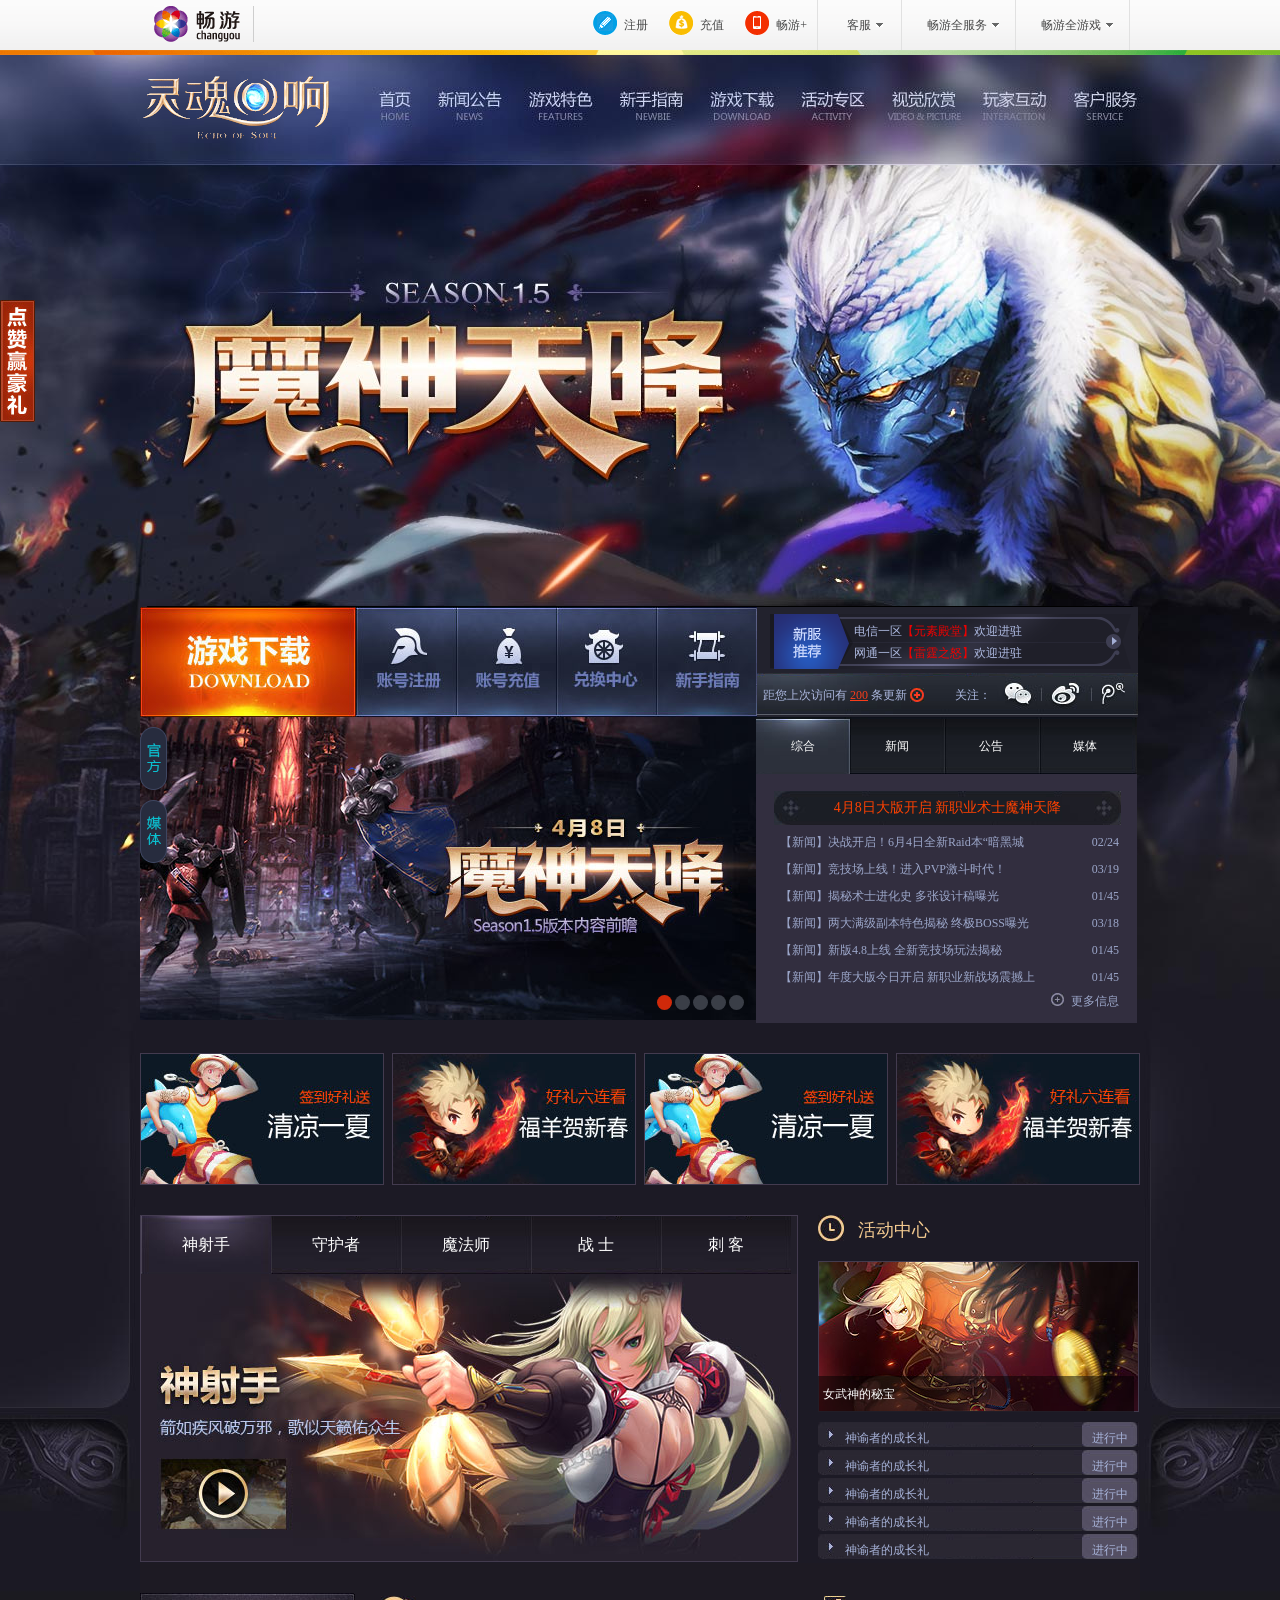
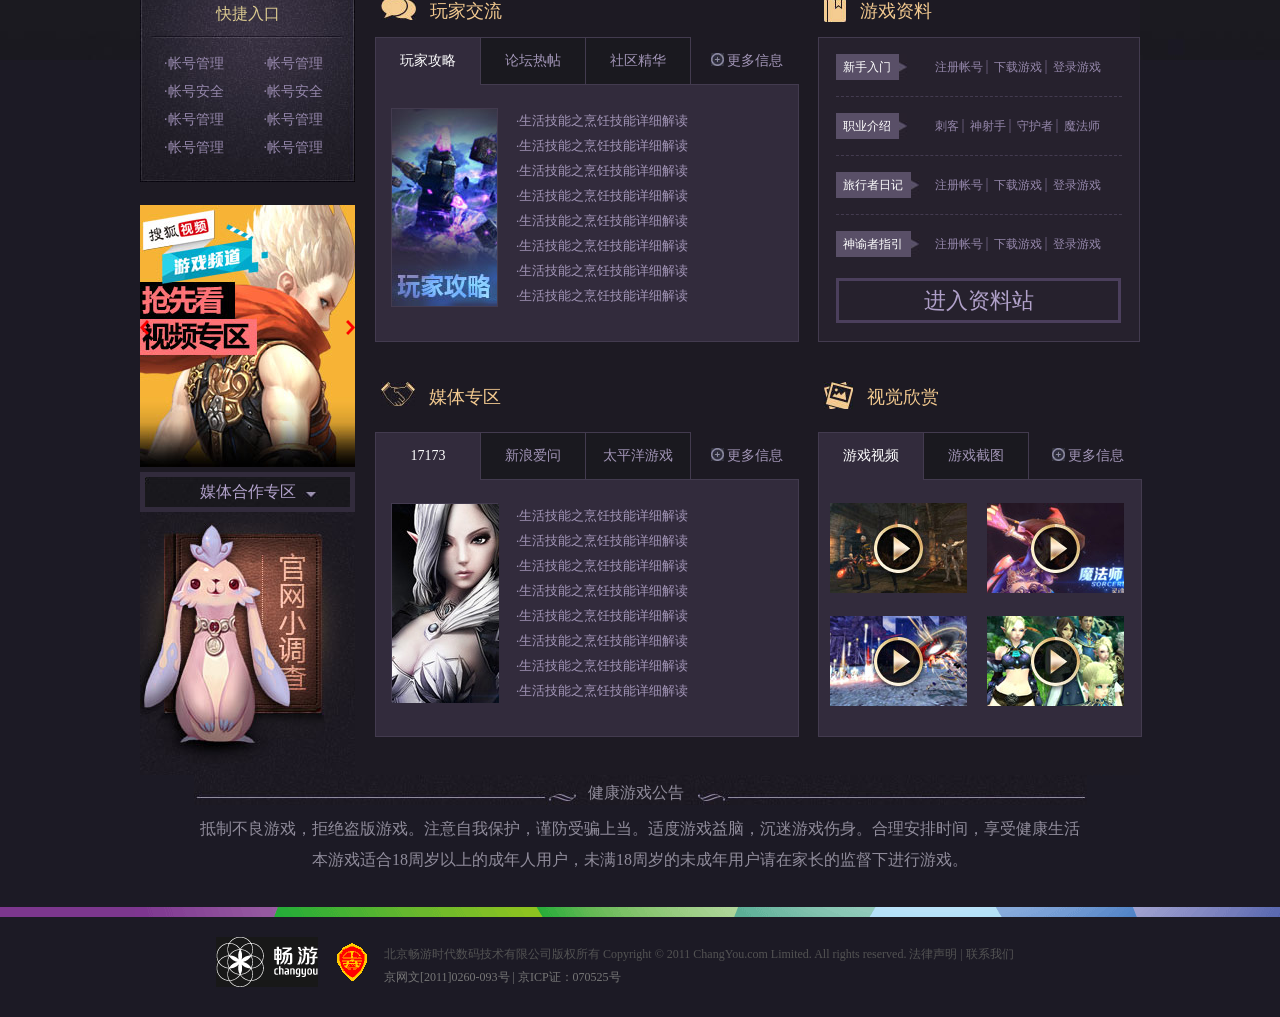
<file: index.html>
<!DOCTYPE html PUBLIC "-//W3C//DTD XHTML 1.0 Transitional//EN" "http://www.w3.org/TR/xhtml1/DTD/xhtml1-transitional.dtd">
<html xmlns="http://www.w3.org/1999/xhtml">
<head>
<meta http-equiv="Content-Type" content="text/html; charset=utf-8" />
<title>灵魂回响</title>
<link rel="stylesheet" href="css/base.css" />
<link rel="stylesheet" href="css/style.css" />
<script src="js/jquery-1.7.2.js"></script>
<script src="js/xiaoguo.js"></script>
</head>

<body>
<div class="top">
	<div class="topc clearfix">
    	<h2></h2>
        <i></i>
        <ul class="ul1 clearfix">
        	<li><a href="#" class="a1">客服</a></li>
        	<li><a href="#">畅游全服务</a></li>
        	<li><a href="#">畅游全游戏</a></li>
        </ul>
        <ul class="ul2 clearfix">
        	<li class="li1 clearfix">
            	<b></b>
                <a href="#">注册</a>
            </li>
        	<li class="li2 clearfix">
            	<b></b>
                <a href="#">充值</a>
            </li>
        	<li class="li3 clearfix">
            	<b></b>
                <a href="#">畅游+</a>
            </li>
        </ul>
        
    </div>
</div>
<div class="zong">
    <div class="header">
    	<a href="#" class="dianzan"><img src="img/dianzan.png" alt="dianzan" /></a>
        <div class="headnav clearfix">
            <h1><img src="img/logo.gif" alt="logo" /></h1>
            <ul id="headnavul">
                <li class="li1"><a href="#" class="waia"></a></li>
                <li class="li2 ll">
                    <a href="#" class="waia"></a>
                    <p class="p1">
                        <a href="#" class="a1">游戏新闻</a>
                        <a href="#">官方公告</a>
                    </p>
                </li>
                <li class="li3"><a href="#" class="waia"></a></li>
                <li class="li4 ll">
                	<a href="#" class="waia"></a>
                    <p class="p2">
                        <a href="#" class="a1">新手指南</a>
                        <a href="#">职业专题</a>
                        <a href="#">资料站</a>
                        <a href="#">常见问题</a>
                    </p>
                </li>
                <li class="li5"><a href="#" class="waia"></a></li>
                <li class="li6"><a href="#" class="waia"></a></li>
                <li class="li7 ll">
                	<a href="#" class="waia"></a>
                	<p class="p3">
                        <a href="#" class="a1">游戏视频</a>
                        <a href="#">壁纸截图</a>
                    </p>
                </li>
                <li class="li8"><a href="#" class="waia"></a></li>
                <li class="li9"><a href="#" class="waia"></a></li>
            </ul>
        </div>
    </div>
    <div class="content">
    	<div class="c1 clearfix">
        	<div class="c1-l">
            	<ul>
                	<li class="li1"><a href="#"></a></li>
                	<li class="li2"><a href="#"></a></li>
                	<li class="li3"><a href="#"></a></li>
                	<li class="li4"><a href="#"></a></li>
                	<li class="li5"><a href="#"></a></li>
                </ul>
            </div>
            <div class="c1-r">
            	<div class="c1r-t">
                	<ul>
                    	<li>电信一区<a href="#">【元素殿堂】</a>欢迎进驻</li>
                    	<li>网通一区<a href="#">【雷霆之怒】</a>欢迎进驻</li>
                    </ul>
                </div>
                <div class="c1r-b clearfix">
                	<p>距您上次访问有 <a href="#">200</a> 条更新</p>
                    <i></i>
                    <a href="#" class="a1"></a>
                    <a href="#" class="a2"></a>
                    <a href="#" class="a3"></a>
                    <b>关注：</b>
                </div>
            </div>
        </div>
        <div class="c2 clearfix">
        	<div class="c2-l" id="c2_l">
            	<a href="javascript:;" class="show"><img src="img/img1.jpg" alt="1" /></a>
            	<a href="javascript:;"><img src="img/img2.jpg" alt="1" /></a>
            	<a href="javascript:;"><img src="img/img3.jpg" alt="1" /></a>
            	<a href="javascript:;"><img src="img/img4.jpg" alt="1" /></a>
            	<a href="javascript:;"><img src="img/img5.jpg" alt="1" /></a>
            	<ul>
                	<li class="active"></li>
                	<li></li>
                	<li></li>
                	<li></li>
                	<li></li>
                </ul>
                <p class="p1"></p>
                <p class="p2"></p>
            </div>
            <div class="c2-r">
            	<div class="c2rt" id="c2rt">
                	<ul>
                    	<li class="active"><a href="#">综合</a></li>
                    	<li><a href="#">新闻</a></li>
                    	<li><a href="#">公告</a></li>
                    	<li><a href="#">媒体</a></li>
                    </ul>
                </div> 
                <div class="c2rb" id="c2rb">
                    <div class="bb">
                        <h4><a href="#">4月8日大版开启 新职业术士魔神天降</a></h4>
                        <ul>
                            <li class="clearfix">
                                <a href="#">【新闻】决战开启！6月4日全新Raid本“暗黑城</a>
                                <i>02/24</i>
                            </li>
                            <li class="clearfix">
                                <a href="#">【新闻】竞技场上线！进入PVP激斗时代！</a>
                                <i>03/19</i>
                            </li>
                            <li class="clearfix">
                                <a href="#">【新闻】揭秘术士进化史 多张设计稿曝光</a>
                                <i>01/45</i>
                            </li>
                            <li class="clearfix">
                                <a href="#">【新闻】两大满级副本特色揭秘 终极BOSS曝光</a>
                                <i>03/18</i>
                            </li>
                            <li class="clearfix">
                                <a href="#">【新闻】新版4.8上线 全新竞技场玩法揭秘</a>
                                <i>01/45</i>
                            </li>
                            <li class="clearfix">
                                <a href="#">【新闻】年度大版今日开启 新职业新战场震撼上</a>
                                <i>01/45</i>
                            </li>
                        </ul>
                        <p class="clearfix"><a href="#">更多信息</a><i></i></p>
                    </div>
                    <div>
                        <h4><a href="#">4月8日大版开启 新职业术士魔神天降</a></h4>
                        <ul>
                            <li class="clearfix">
                                <a href="#">【新闻】决战开暗黑城</a>
                                <i>02/24</i>
                            </li>
                            <li class="clearfix">
                                <a href="#">【新闻】竞技场PVP激斗时代！</a>
                                <i>03/19</i>
                            </li>
                            <li class="clearfix">
                                <a href="#">【新闻】揭秘术士进化稿曝光</a>
                                <i>01/45</i>
                            </li>
                            <li class="clearfix">
                                <a href="#">【新闻】两大满级副本特色揭秘 终极BOSS曝光</a>
                                <i>03/18</i>
                            </li>
                            <li class="clearfix">
                                <a href="#">【新闻】新版4.8上线 全新竞技场玩法揭秘</a>
                                <i>01/45</i>
                            </li>
                            <li class="clearfix">
                                <a href="#">【新闻】年度大版今日开启 新职业新战场震撼上</a>
                                <i>01/45</i>
                            </li>
                        </ul>
                        <p class="clearfix"><a href="#">更多信息</a><i></i></p>
                    </div>
                    <div>
                        <h4><a href="#">4月8日大版开启 新职业术士魔神天降</a></h4>
                        <ul>
                            <li class="clearfix">
                                <a href="#">【新闻】决4日全新Raid本“暗黑城</a>
                                <i>02/24</i>
                            </li>
                            <li class="clearfix">
                                <a href="#">【新闻】场上线！进入PVP激斗时代！</a>
                                <i>03/19</i>
                            </li>
                            <li class="clearfix">
                                <a href="#">【新闻】揭秘术士设计稿曝光</a>
                                <i>01/45</i>
                            </li>
                            <li class="clearfix">
                                <a href="#">【新闻】两大满级副本特色揭秘 终极BOSS曝光</a>
                                <i>03/18</i>
                            </li>
                            <li class="clearfix">
                                <a href="#">【新闻】新版4.8上线 全新竞技场玩法揭秘</a>
                                <i>01/45</i>
                            </li>
                            <li class="clearfix">
                                <a href="#">【新闻】年度大版今日开启 新职业新战场震撼上</a>
                                <i>01/45</i>
                            </li>
                        </ul>
                        <p class="clearfix"><a href="#">更多信息</a><i></i></p>
                    </div>
                    <div>
                        <h4><a href="#">4月8日大版开启 新职业术士魔神天降</a></h4>
                        <ul>
                            <li class="clearfix">
                                <a href="#">【新闻】决战开启！6月aid本“暗黑城</a>
                                <i>02/24</i>
                            </li>
                            <li class="clearfix">
                                <a href="#">【新闻】竞技场上线！进入PVP激斗时代！</a>
                                <i>03/19</i>
                            </li>
                            <li class="clearfix">
                                <a href="#">【新闻】揭秘术士进化史 多张设计稿曝光</a>
                                <i>01/45</i>
                            </li>
                            <li class="clearfix">
                                <a href="#">【新闻】两大满级秘 终极BOSS曝光</a>
                                <i>03/18</i>
                            </li>
                            <li class="clearfix">
                                <a href="#">【新闻】新版全新竞技场玩法揭秘</a>
                                <i>01/45</i>
                            </li>
                            <li class="clearfix">
                                <a href="#">【新闻】年度新战场震撼上</a>
                                <i>01/45</i>
                            </li>
                        </ul>
                        <p class="clearfix"><a href="#">更多信息</a><i></i></p>
                    </div>
                </div>
            </div>
        </div>
        <div class="c3">
        	<ul class="clearfix">
            	<li><a href="#"><img src="img/main_a2 (2).jpg" alt="" /></a></li>
            	<li><a href="#"><img src="img/main_a2.jpg" alt="" /></a></li>
            	<li><a href="#"><img src="img/main_a2 (2).jpg" alt="" /></a></li>
            	<li class="li1"><a href="#"><img src="img/main_a2.jpg" alt="" /></a></li>
            </ul>
        </div>
        <div class="c4">
        	<div class="c4-l">
            	<ul class="ul1" id="num">
                	<li class="active"><a href="#">神射手</a></li>
                	<li><a href="#">守护者</a></li>
                	<li><a href="#">魔法师</a></li>
                	<li><a href="#">战 士</a></li>
                	<li><a href="#">刺 客</a></li>
                </ul>
                <ul class="ul2" id="img">
                	<li class="show"><a href="#"><img src="img/shenshe.jpg" alt="" /></a></li>
                	<li><a href="#"><img src="img/shouhu.jpg" alt="" /></a></li>
                	<li><a href="#"><img src="img/mofa.jpg" alt="" /></a></li>
                	<li><a href="#"><img src="img/zhanshi.jpg" alt="" /></a></li>
                	<li><a href="#"><img src="img/shushi.jpg" alt="" /></a></li>
                </ul>
            </div>
            <div class="c4-r">
            	<h3 class="clearfix"><i></i><b>活动中心</b></h3>   
                <ul id="wushen">
                    <li>
                        <div class="wus show">
                            <a href="#" class="a1"><img src="img/1.jpg" alt="" /></a>
                            <p></p>
                            <b>女武神的秘宝</b>
                        </div>
                        <p class="clearfix p1 active">
                            <a href="#">神谕者的成长礼</a>
                            <i>进行中</i>
                        </p>
                    </li>
                    <li>
                        <div class="wus">
                            <a href="#" class="a1"><img src="img/img5.jpg" alt="" /></a>
                            <p></p>
                            <b>女武神的秘宝</b>
                        </div>
                        <p class="clearfix p1">
                            <a href="#">神谕者的成长礼</a>
                            <i>进行中</i>
                        </p>
                    </li>
                    <li>
                        <div class="wus">
                            <a href="#" class="a1"><img src="img/img4.jpg" alt="" /></a>
                            <p></p>
                            <b>女武神的秘宝</b>
                        </div>
                        <p class="clearfix p1">
                            <a href="#">神谕者的成长礼</a>
                            <i>进行中</i>
                        </p>
                    </li>
                    <li>
                        <div class="wus">
                            <a href="#" class="a1"><img src="img/img3.jpg" alt="" /></a>
                            <p></p>
                            <b>女武神的秘宝</b>
                        </div>
                        <p class="clearfix p1">
                            <a href="#">神谕者的成长礼</a>
                            <i>进行中</i>
                        </p>
                    </li>
                    <li>
                        <div class="wus">
                            <a href="#" class="a1"><img src="img/mofa.jpg" alt="" /></a>
                            <p></p>
                            <b>女武神的秘宝</b>
                        </div>
                        <p class="clearfix p1">
                            <a href="#">神谕者的成长礼</a>
                            <i>进行中</i>
                        </p>
                    </li>
                    <li>
                        <div class="wus">
                            <a href="#" class="a1"><img src="img/cike.jpg" alt="" /></a>
                            <p></p>
                            <b>女武神的秘宝</b>
                        </div>
                        <p class="clearfix p1">
                            <a href="#">神谕者的成长礼</a>
                            <i>进行中</i>
                        </p>
                    </li>
                </ul>
            </div>
        </div>
        <div class="c5 clearfix">
        	<div class="c5-l">
            	<div class="c5lt">
                	<h4>快捷入口</h4>
                    <div class="c5ltb clearfix">
                        <ul>
                            <li><a href="#">·帐号管理</a></li>
                            <li><a href="#">·帐号安全</a></li>
                            <li><a href="#">·帐号管理</a></li>
                            <li><a href="#">·帐号管理</a></li>
                        </ul>
                        <ul>
                        	<li><a href="#">·帐号管理</a></li>
                            <li><a href="#">·帐号安全</a></li>
                            <li><a href="#">·帐号管理</a></li>
                            <li><a href="#">·帐号管理</a></li>
                        </ul>
                    </div>
                </div>
                <div class="c5lc">
                	<div class="img2" id="img2">
                    	<a href="javascript:;" class="show"><img src="img/main_a3.jpg" alt="" /></a>
                    	<a href="javascript:;"><img src="img/main_a3_1.jpg" alt="" /></a>
                    	<a href="javascript:;"><img src="img/main_a3_2.jpg" alt="" /></a>
                    	<a href="javascript:;"><img src="img/main_a3_3.jpg" alt="" /></a>
                    </div>
                    <p class="next" id="next"><img src="img/next.png" alt="" /></p>
                    <p class="prev" id="prev"><img src="img/prev.png" alt="" /></p>
                </div>
                <div class="c5lb">
                	<div class="hezuo" id="hezuo">
                    	<h4><a href="javascript:;">媒体合作专区</a></h4>
                        <div class="gund" id="gund">
                        	<ul>
                            	<li><a href="#">17173</a></li>
                            	<li><a href="#">新浪</a></li>
                            	<li><a href="#">搜狐</a></li>
                            	<li><a href="#">百度</a></li>
                            	<li><a href="#">电玩巴士</a></li>
                            	<li><a href="#">多玩</a></li>
                            	<li><a href="#">太平洋</a></li>
                            </ul>
                            <div class="tiaobox" id="tiao">
                            	<p class="tiao" id="tiao"></p>
                            </div>
                        </div>
                    </div>
                    <div class="img3" id="img3">
                    	<a href="#"><img src="img/examen.jpg" alt="" /></a>
                    </div>
                </div>
            </div>
            <div class="c5-r">
            	<div class="c5rt">
                	<div class="c5rtl">
                    	<h3 class="clearfix"><i></i><b>玩家交流</b></h3>
                        <div class="c5rtl-b">
                        	<div class="num4 clearfix" id="num4">
                            	<ul>
                                	<li><a href="#" class="aa active">玩家攻略</a></li>
                                	<li><a href="#" class="aa">论坛热帖</a></li>
                                	<li class="li1"><a href="#" class="aa">社区精华</a></li>
                                </ul>
                                <p><i></i><a href="#">更多信息</a></p>
                            </div>
                        	<div class="img4" id="img4">
                            	<div class="clearfix show">
                                	<p><a href="#"><img src="img/wj.jpg" alt="" /></a></p>
                                    <ul>
                                    	<li><a href="#">·生活技能之烹饪技能详细解读</a></li>
                                    	<li><a href="#">·生活技能之烹饪技能详细解读</a></li>
                                    	<li><a href="#">·生活技能之烹饪技能详细解读</a></li>
                                    	<li><a href="#">·生活技能之烹饪技能详细解读</a></li>
                                    	<li><a href="#">·生活技能之烹饪技能详细解读</a></li>
                                    	<li><a href="#">·生活技能之烹饪技能详细解读</a></li>
                                    	<li><a href="#">·生活技能之烹饪技能详细解读</a></li>
                                    	<li><a href="#">·生活技能之烹饪技能详细解读</a></li>
                                    </ul>
                                </div>
                            	<div class="clearfix">
                                	<p><a href="#"><img src="img/wj.jpg" alt="" /></a></p>
                                    <ul>
                                    	<li><a href="#">·称号：发现森林之秘 任务全程攻略</a></li>
                                    	<li><a href="#">·称号：发现森林之秘 任务全程攻略</a></li>
                                    	<li><a href="#">·称号：发现森林之秘 任务全程攻略</a></li>
                                    	<li><a href="#">·称号：发现森林之秘 任务全程攻略</a></li>
                                    	<li><a href="#">·称号：发现森林之秘 任务全程攻略</a></li>
                                    	<li><a href="#">·称号：发现森林之秘 任务全程攻略</a></li>
                                    	<li><a href="#">·称号：发现森林之秘 任务全程攻略</a></li>
                                    	<li><a href="#">·称号：发现森林之秘 任务全程攻略</a></li>
                                    </ul>
                                </div>
                            	<div class="clearfix">
                                	<p><a href="#"><img src="img/wj.jpg" alt="" /></a></p>
                                    <ul>
                                    	<li><a href="#">·灵魂回响生活技能玩法介绍(二)</a></li>
                                    	<li><a href="#">·灵魂回响生活技能玩法介绍(二)</a></li>
                                    	<li><a href="#">·灵魂回响生活技能玩法介绍(二)</a></li>
                                    	<li><a href="#">·灵魂回响生活技能玩法介绍(二)</a></li>
                                    	<li><a href="#">·灵魂回响生活技能玩法介绍(二)</a></li>
                                    	<li><a href="#">·灵魂回响生活技能玩法介绍(二)</a></li>
                                    	<li><a href="#">·灵魂回响生活技能玩法介绍(二)</a></li>
                                    	<li><a href="#">·灵魂回响生活技能玩法介绍(二)</a></li>
                                    </ul>
                                </div>
                            </div>
                        </div>
                    </div>
                    <div class="c5rtr">
                    	<h3 class="clearfix"><i></i><b>游戏资料</b></h3>
                        <div class="xinshou">
                        	<ul>
                            	<li class="clearfix">
                                	<b>新手入门<i></i></b>
                                    <p>
                                        <a href="#">注册帐号</a>
                                        <a href="#">下载游戏</a>
                                        <a href="#" class="a1">登录游戏</a>
                                    </p>
                                </li>
                            	<li class="clearfix">
                                	<b>职业介绍<i></i></b>
                                    <p>
                                        <a href="#">刺客</a>
                                        <a href="#">神射手</a>
                                        <a href="#">守护者</a>
                                        <a href="#" class="a1">魔法师</a>
                                    </p>
                                </li>
                            	<li class="clearfix">
                                	<b>旅行者日记<i></i></b>
                                    <p>
                                        <a href="#">注册帐号</a>
                                        <a href="#">下载游戏</a>
                                        <a href="#" class="a1">登录游戏</a>
                                    </p>
                                </li>
                            	<li class="clearfix li1">
                                	<b>神谕者指引<i></i></b>
                                    <p>
                                        <a href="#">注册帐号</a>
                                        <a href="#">下载游戏</a>
                                        <a href="#" class="a1">登录游戏</a>
                                    </p>
                                </li>
                            </ul>
                            <a href="#" class="a2">进入资料站</a>
                        </div>
                    </div>
                </div>
                <div class="c5rb">
                	<div class="c5rbl">
                    	<h3 class="clearfix"><i></i><b>媒体专区</b></h3>
                        <div class="c5rbl-b">
                        	<div class="num5 clearfix" id="num5">
                            	<ul>
                                	<li><a href="#" class="aa active">17173</a></li>
                                	<li><a href="#" class="aa">新浪爱问</a></li>
                                	<li class="li1"><a href="#" class="aa">太平洋游戏</a></li>
                                </ul>
                                <p><i></i><a href="#">更多信息</a></p>
                            </div>
                        	<div class="img5" id="img5">
                            	<div class="clearfix show">
                                	<p><a href="#"><img src="img/1031.jpg" alt="" /></a></p>
                                    <ul>
                                    	<li><a href="#">·生活技能之烹饪技能详细解读</a></li>
                                    	<li><a href="#">·生活技能之烹饪技能详细解读</a></li>
                                    	<li><a href="#">·生活技能之烹饪技能详细解读</a></li>
                                    	<li><a href="#">·生活技能之烹饪技能详细解读</a></li>
                                    	<li><a href="#">·生活技能之烹饪技能详细解读</a></li>
                                    	<li><a href="#">·生活技能之烹饪技能详细解读</a></li>
                                    	<li><a href="#">·生活技能之烹饪技能详细解读</a></li>
                                    	<li><a href="#">·生活技能之烹饪技能详细解读</a></li>
                                    </ul>
                                </div>
                            	<div class="clearfix">
                                	<p><a href="#"><img src="img/1031.jpg" alt="" /></a></p>
                                    <ul>
                                    	<li><a href="#">·称号：发现森林之秘 任务全程攻略</a></li>
                                    	<li><a href="#">·称号：发现森林之秘 任务全程攻略</a></li>
                                    	<li><a href="#">·称号：发现森林之秘 任务全程攻略</a></li>
                                    	<li><a href="#">·称号：发现森林之秘 任务全程攻略</a></li>
                                    	<li><a href="#">·称号：发现森林之秘 任务全程攻略</a></li>
                                    	<li><a href="#">·称号：发现森林之秘 任务全程攻略</a></li>
                                    	<li><a href="#">·称号：发现森林之秘 任务全程攻略</a></li>
                                    	<li><a href="#">·称号：发现森林之秘 任务全程攻略</a></li>
                                    </ul>
                                </div>
                            	<div class="clearfix">
                                	<p><a href="#"><img src="img/1031.jpg" alt="" /></a></p>
                                    <ul>
                                    	<li><a href="#">·灵魂回响生活技能玩法介绍(二)</a></li>
                                    	<li><a href="#">·灵魂回响生活技能玩法介绍(二)</a></li>
                                    	<li><a href="#">·灵魂回响生活技能玩法介绍(二)</a></li>
                                    	<li><a href="#">·灵魂回响生活技能玩法介绍(二)</a></li>
                                    	<li><a href="#">·灵魂回响生活技能玩法介绍(二)</a></li>
                                    	<li><a href="#">·灵魂回响生活技能玩法介绍(二)</a></li>
                                    	<li><a href="#">·灵魂回响生活技能玩法介绍(二)</a></li>
                                    	<li><a href="#">·灵魂回响生活技能玩法介绍(二)</a></li>
                                    </ul>
                                </div>
                            </div>
                        </div>
                    </div>
                    <div class="c5rbr">
                    	<h3 class="clearfix"><i></i><b>视觉欣赏</b></h3>
                        <div class="c5rbr-b">
                        	<div class="num6 clearfix" id="num6">
                            	<ul>
                                	<li><a href="#" class="aa active">游戏视频</a></li>
                                	<li class="li1"><a href="#" class="aa">游戏截图</a></li>
                                </ul>
                                <p><i></i><a href="#">更多信息</a></p>
                            </div>
                        <div class="img6" id="img6">
                            <div class="show">
                            	<ul class="clearfix">
                                	<li><a href="#"><img src="img/4.jpg" alt="" /></a></li>
                                	<li class="li1"><a href="#"><img src="img/2.jpg" alt="" /></a></li>
                                	<li><a href="#"><img src="img/3.jpg" alt="" /></a></li>
                                	<li class="li1"><a href="#"><img src="img/1 (1).jpg" alt="" /></a></li>
                                </ul>
                            </div>
                            <div>
                            	<ul class="clearfix">
                                	<li><a href="#"><img src="img/1 (2).jpg" alt="" /></a></li>
                                	<li class="li1"><a href="#"><img src="img/1 (1).jpg" alt="" /></a></li>
                                	<li><a href="#"><img src="img/4.jpg" alt="" /></a></li>
                                	<li class="li1"><a href="#"><img src="img/1 (2).jpg" alt="" /></a></li>
                                </ul>
                            </div>
                        </div>
                    </div>
                </div>
            </div>
        </div>
    </div>
    <div class="footer">
    	<div>
        	<p></p>
        	<b>健康游戏公告</b>
        </div>
        <p class="p1">抵制不良游戏，拒绝盗版游戏。注意自我保护，谨防受骗上当。适度游戏益脑，沉迷游戏伤身。合理安排时间，享受健康生活</p>
        <p class="p2">本游戏适合18周岁以上的成年人用户，未满18周岁的未成年用户请在家长的监督下进行游戏。</p>
	</div>
</div>
<div class="foot">
	<p class="pp"></p>
    <div class="footc">
    	<p class="p1"></p>
        <p class="p2"></p>
        <div>
        	<p class="p3">北京畅游时代数码技术有限公司版权所有 Copyright © 2011 ChangYou.com Limited. All rights reserved. 法律声明 | 联系我们</p>
            <p class="p4">京网文[2011]0260-093号 | 京ICP证：070525号</p>
        </div>
    </div>
</div>
</body>
</html>
</file>
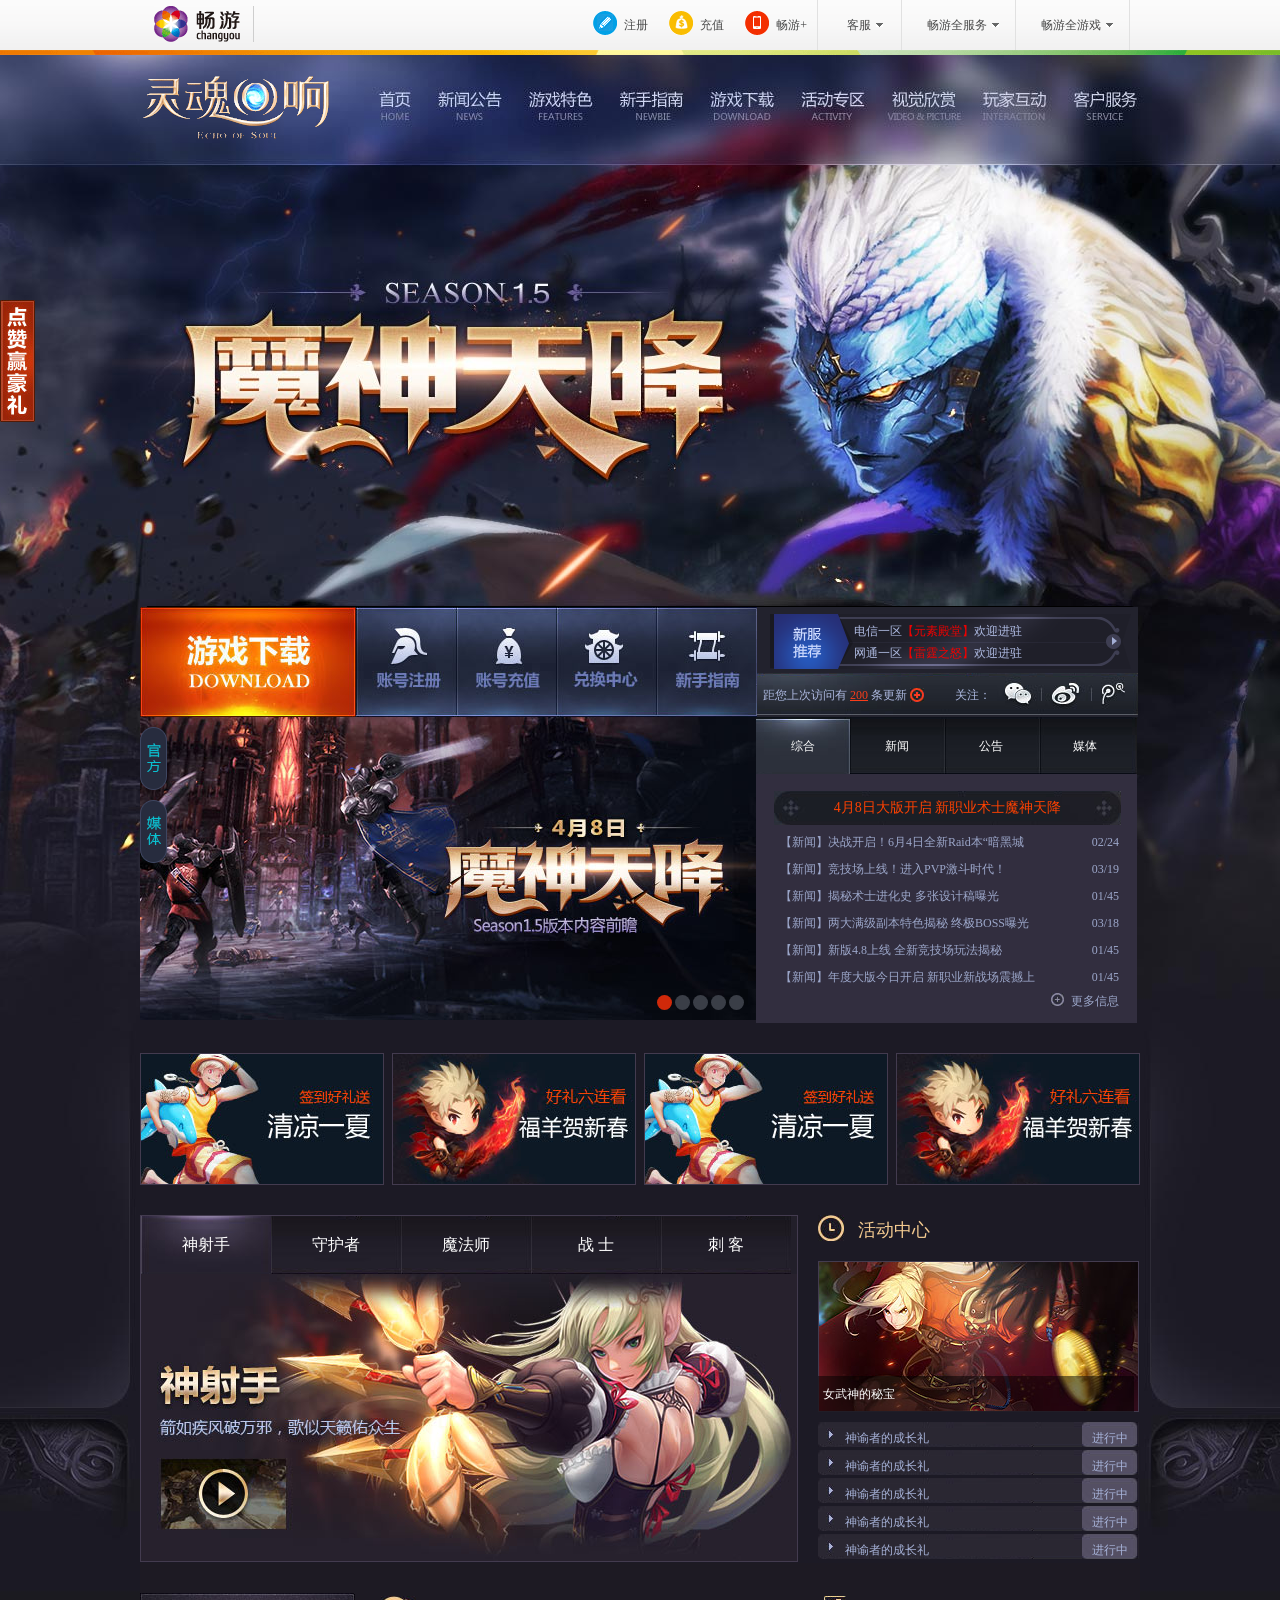
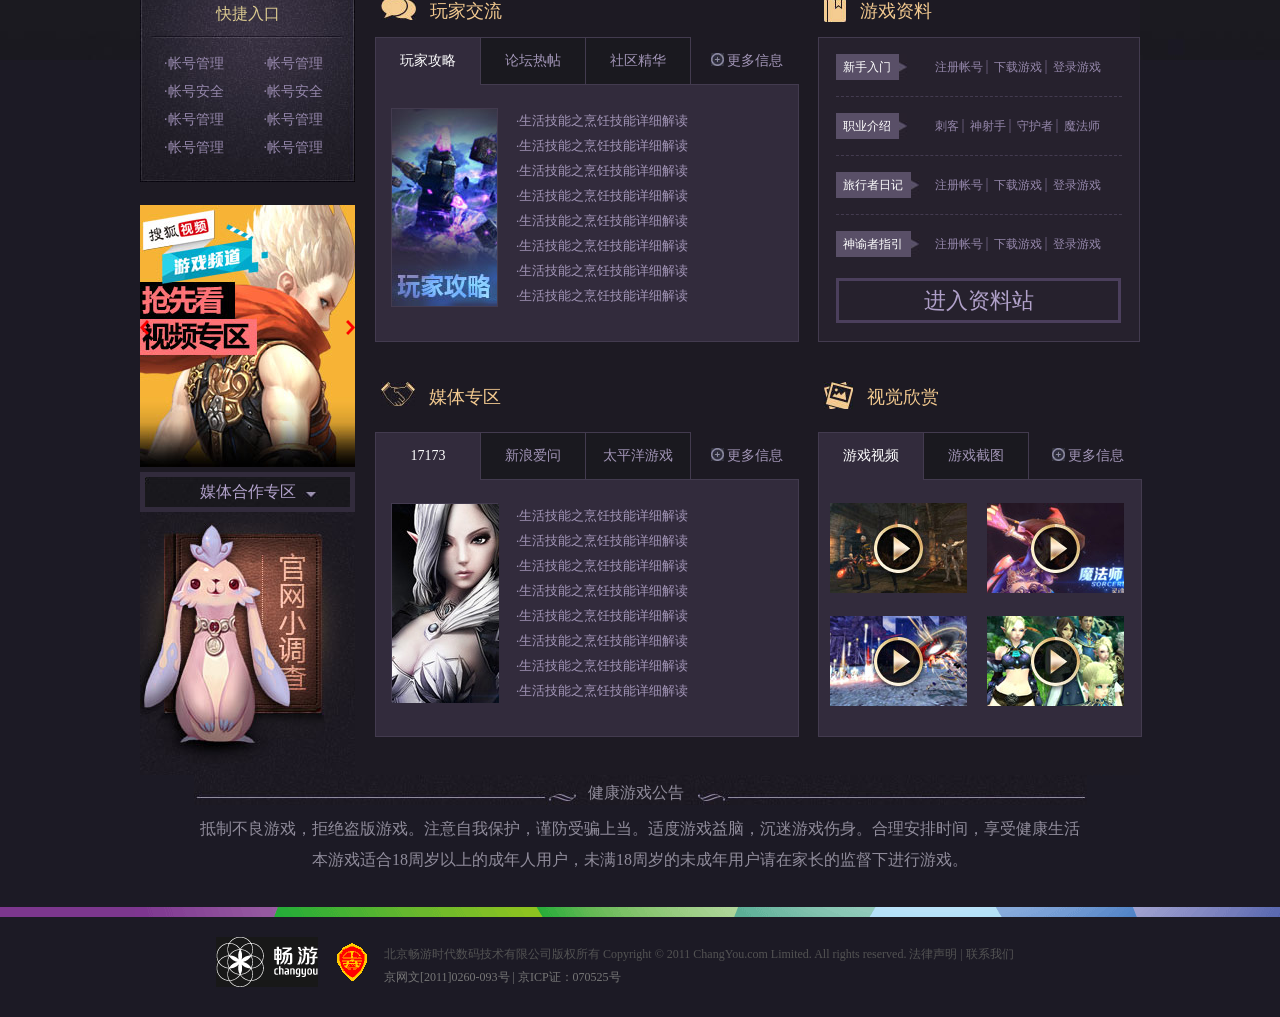
<file: index - 2.html>
<!DOCTYPE html PUBLIC "-//W3C//DTD XHTML 1.0 Transitional//EN" "http://www.w3.org/TR/xhtml1/DTD/xhtml1-transitional.dtd">
<html xmlns="http://www.w3.org/1999/xhtml">
<head>
<meta http-equiv="Content-Type" content="text/html; charset=utf-8" />
<title>无标题文档</title>
<link rel="stylesheet" href="css/base.css" />
<link rel="stylesheet" href="css/style.css" />
<script src="js/jquery-1.7.2.js"></script>
<script src="js/xiaoguo.js"></script>
</head>

<body>
<div class="top">
	<div class="topc clearfix">
    	<h2></h2>
        <i></i>
        <ul class="ul1 clearfix">
        	<li><a href="#" class="a1">客服</a></li>
        	<li><a href="#">畅游全服务</a></li>
        	<li><a href="#">畅游全游戏</a></li>
        </ul>
        <ul class="ul2 clearfix">
        	<li class="li1 clearfix">
            	<b></b>
                <a href="#">注册</a>
            </li>
        	<li class="li2 clearfix">
            	<b></b>
                <a href="#">充值</a>
            </li>
        	<li class="li3 clearfix">
            	<b></b>
                <a href="#">畅游+</a>
            </li>
        </ul>
        
    </div>
</div>
<div class="zong">
    <div class="header">
    	<a href="#" class="dianzan"><img src="img/dianzan.png" alt="dianzan" /></a>
        <div class="headnav clearfix">
            <h1><img src="img/logo.gif" alt="logo" /></h1>
            <ul id="headnavul">
                <li class="li1"><a href="#" class="waia"></a></li>
                <li class="li2 ll">
                    <a href="#" class="waia"></a>
                    <p class="p1">
                        <a href="#" class="a1">游戏新闻</a>
                        <a href="#">官方公告</a>
                    </p>
                </li>
                <li class="li3"><a href="#" class="waia"></a></li>
                <li class="li4 ll">
                	<a href="#" class="waia"></a>
                    <p class="p2">
                        <a href="#" class="a1">新手指南</a>
                        <a href="#">职业专题</a>
                        <a href="#">资料站</a>
                        <a href="#">常见问题</a>
                    </p>
                </li>
                <li class="li5"><a href="#" class="waia"></a></li>
                <li class="li6"><a href="#" class="waia"></a></li>
                <li class="li7 ll">
                	<a href="#" class="waia"></a>
                	<p class="p3">
                        <a href="#" class="a1">游戏视频</a>
                        <a href="#">壁纸截图</a>
                    </p>
                </li>
                <li class="li8"><a href="#" class="waia"></a></li>
                <li class="li9"><a href="#" class="waia"></a></li>
            </ul>
        </div>
    </div>
    <div class="content">
    	<div class="c1 clearfix">
        	<div class="c1-l">
            	<ul>
                	<li class="li1"><a href="#"></a></li>
                	<li class="li2"><a href="#"></a></li>
                	<li class="li3"><a href="#"></a></li>
                	<li class="li4"><a href="#"></a></li>
                	<li class="li5"><a href="#"></a></li>
                </ul>
            </div>
            <div class="c1-r">
            	<div class="c1r-t">
                	<ul>
                    	<li>电信一区<a href="#">【元素殿堂】</a>欢迎进驻</li>
                    	<li>网通一区<a href="#">【雷霆之怒】</a>欢迎进驻</li>
                    </ul>
                </div>
                <div class="c1r-b clearfix">
                	<p>距您上次访问有 <a href="#">200</a> 条更新</p>
                    <i></i>
                    <a href="#" class="a1"></a>
                    <a href="#" class="a2"></a>
                    <a href="#" class="a3"></a>
                    <b>关注：</b>
                </div>
            </div>
        </div>
        <div class="c2 clearfix">
        	<div class="c2-l" id="c2_l">
            	<a href="javascript:;" class="show"><img src="img/img1.jpg" alt="1" /></a>
            	<a href="javascript:;"><img src="img/img2.jpg" alt="1" /></a>
            	<a href="javascript:;"><img src="img/img3.jpg" alt="1" /></a>
            	<a href="javascript:;"><img src="img/img4.jpg" alt="1" /></a>
            	<a href="javascript:;"><img src="img/img5.jpg" alt="1" /></a>
            	<ul>
                	<li class="active"></li>
                	<li></li>
                	<li></li>
                	<li></li>
                	<li></li>
                </ul>
                <p class="p1"></p>
                <p class="p2"></p>
            </div>
            <div class="c2-r">
            	<div class="c2rt" id="c2rt">
                	<ul>
                    	<li class="active"><a href="#">综合</a></li>
                    	<li><a href="#">新闻</a></li>
                    	<li><a href="#">公告</a></li>
                    	<li><a href="#">媒体</a></li>
                    </ul>
                </div> 
                <div class="c2rb" id="c2rb">
                    <div class="bb">
                        <h4><a href="#">4月8日大版开启 新职业术士魔神天降</a></h4>
                        <ul>
                            <li class="clearfix">
                                <a href="#">【新闻】决战开启！6月4日全新Raid本“暗黑城</a>
                                <i>02/24</i>
                            </li>
                            <li class="clearfix">
                                <a href="#">【新闻】竞技场上线！进入PVP激斗时代！</a>
                                <i>03/19</i>
                            </li>
                            <li class="clearfix">
                                <a href="#">【新闻】揭秘术士进化史 多张设计稿曝光</a>
                                <i>01/45</i>
                            </li>
                            <li class="clearfix">
                                <a href="#">【新闻】两大满级副本特色揭秘 终极BOSS曝光</a>
                                <i>03/18</i>
                            </li>
                            <li class="clearfix">
                                <a href="#">【新闻】新版4.8上线 全新竞技场玩法揭秘</a>
                                <i>01/45</i>
                            </li>
                            <li class="clearfix">
                                <a href="#">【新闻】年度大版今日开启 新职业新战场震撼上</a>
                                <i>01/45</i>
                            </li>
                        </ul>
                        <p class="clearfix"><a href="#">更多信息</a><i></i></p>
                    </div>
                    <div>
                        <h4><a href="#">4月8日大版开启 新职业术士魔神天降</a></h4>
                        <ul>
                            <li class="clearfix">
                                <a href="#">【新闻】决战开暗黑城</a>
                                <i>02/24</i>
                            </li>
                            <li class="clearfix">
                                <a href="#">【新闻】竞技场PVP激斗时代！</a>
                                <i>03/19</i>
                            </li>
                            <li class="clearfix">
                                <a href="#">【新闻】揭秘术士进化稿曝光</a>
                                <i>01/45</i>
                            </li>
                            <li class="clearfix">
                                <a href="#">【新闻】两大满级副本特色揭秘 终极BOSS曝光</a>
                                <i>03/18</i>
                            </li>
                            <li class="clearfix">
                                <a href="#">【新闻】新版4.8上线 全新竞技场玩法揭秘</a>
                                <i>01/45</i>
                            </li>
                            <li class="clearfix">
                                <a href="#">【新闻】年度大版今日开启 新职业新战场震撼上</a>
                                <i>01/45</i>
                            </li>
                        </ul>
                        <p class="clearfix"><a href="#">更多信息</a><i></i></p>
                    </div>
                    <div>
                        <h4><a href="#">4月8日大版开启 新职业术士魔神天降</a></h4>
                        <ul>
                            <li class="clearfix">
                                <a href="#">【新闻】决4日全新Raid本“暗黑城</a>
                                <i>02/24</i>
                            </li>
                            <li class="clearfix">
                                <a href="#">【新闻】场上线！进入PVP激斗时代！</a>
                                <i>03/19</i>
                            </li>
                            <li class="clearfix">
                                <a href="#">【新闻】揭秘术士设计稿曝光</a>
                                <i>01/45</i>
                            </li>
                            <li class="clearfix">
                                <a href="#">【新闻】两大满级副本特色揭秘 终极BOSS曝光</a>
                                <i>03/18</i>
                            </li>
                            <li class="clearfix">
                                <a href="#">【新闻】新版4.8上线 全新竞技场玩法揭秘</a>
                                <i>01/45</i>
                            </li>
                            <li class="clearfix">
                                <a href="#">【新闻】年度大版今日开启 新职业新战场震撼上</a>
                                <i>01/45</i>
                            </li>
                        </ul>
                        <p class="clearfix"><a href="#">更多信息</a><i></i></p>
                    </div>
                    <div>
                        <h4><a href="#">4月8日大版开启 新职业术士魔神天降</a></h4>
                        <ul>
                            <li class="clearfix">
                                <a href="#">【新闻】决战开启！6月aid本“暗黑城</a>
                                <i>02/24</i>
                            </li>
                            <li class="clearfix">
                                <a href="#">【新闻】竞技场上线！进入PVP激斗时代！</a>
                                <i>03/19</i>
                            </li>
                            <li class="clearfix">
                                <a href="#">【新闻】揭秘术士进化史 多张设计稿曝光</a>
                                <i>01/45</i>
                            </li>
                            <li class="clearfix">
                                <a href="#">【新闻】两大满级秘 终极BOSS曝光</a>
                                <i>03/18</i>
                            </li>
                            <li class="clearfix">
                                <a href="#">【新闻】新版全新竞技场玩法揭秘</a>
                                <i>01/45</i>
                            </li>
                            <li class="clearfix">
                                <a href="#">【新闻】年度新战场震撼上</a>
                                <i>01/45</i>
                            </li>
                        </ul>
                        <p class="clearfix"><a href="#">更多信息</a><i></i></p>
                    </div>
                </div>
            </div>
        </div>
        <div class="c3">
        	<ul class="clearfix">
            	<li><a href="#"><img src="img/main_a2 (2).jpg" alt="" /></a></li>
            	<li><a href="#"><img src="img/main_a2.jpg" alt="" /></a></li>
            	<li><a href="#"><img src="img/main_a2 (2).jpg" alt="" /></a></li>
            	<li class="li1"><a href="#"><img src="img/main_a2.jpg" alt="" /></a></li>
            </ul>
        </div>
        <div class="c4">
        	<div class="c4-l">
            	<ul class="ul1" id="num">
                	<li class="active"><a href="#">神射手</a></li>
                	<li><a href="#">守护者</a></li>
                	<li><a href="#">魔法师</a></li>
                	<li><a href="#">战 士</a></li>
                	<li><a href="#">刺 客</a></li>
                </ul>
                <ul class="ul2" id="img">
                	<li class="show"><a href="#"><img src="img/shenshe.jpg" alt="" /></a></li>
                	<li><a href="#"><img src="img/shouhu.jpg" alt="" /></a></li>
                	<li><a href="#"><img src="img/mofa.jpg" alt="" /></a></li>
                	<li><a href="#"><img src="img/zhanshi.jpg" alt="" /></a></li>
                	<li><a href="#"><img src="img/shushi.jpg" alt="" /></a></li>
                </ul>
            </div>
            <div class="c4-r">
            	<h3 class="clearfix"><i></i><b>活动中心</b></h3>   
                <ul id="wushen">
                    <li>
                        <div class="wus show">
                            <a href="#" class="a1"><img src="img/1.jpg" alt="" /></a>
                            <p></p>
                            <b>女武神的秘宝</b>
                        </div>
                        <p class="clearfix p1 active">
                            <a href="#">神谕者的成长礼</a>
                            <i>进行中</i>
                        </p>
                    </li>
                    <li>
                        <div class="wus">
                            <a href="#" class="a1"><img src="img/img5.jpg" alt="" /></a>
                            <p></p>
                            <b>女武神的秘宝</b>
                        </div>
                        <p class="clearfix p1">
                            <a href="#">神谕者的成长礼</a>
                            <i>进行中</i>
                        </p>
                    </li>
                    <li>
                        <div class="wus">
                            <a href="#" class="a1"><img src="img/img4.jpg" alt="" /></a>
                            <p></p>
                            <b>女武神的秘宝</b>
                        </div>
                        <p class="clearfix p1">
                            <a href="#">神谕者的成长礼</a>
                            <i>进行中</i>
                        </p>
                    </li>
                    <li>
                        <div class="wus">
                            <a href="#" class="a1"><img src="img/img3.jpg" alt="" /></a>
                            <p></p>
                            <b>女武神的秘宝</b>
                        </div>
                        <p class="clearfix p1">
                            <a href="#">神谕者的成长礼</a>
                            <i>进行中</i>
                        </p>
                    </li>
                    <li>
                        <div class="wus">
                            <a href="#" class="a1"><img src="img/mofa.jpg" alt="" /></a>
                            <p></p>
                            <b>女武神的秘宝</b>
                        </div>
                        <p class="clearfix p1">
                            <a href="#">神谕者的成长礼</a>
                            <i>进行中</i>
                        </p>
                    </li>
                    <li>
                        <div class="wus">
                            <a href="#" class="a1"><img src="img/cike.jpg" alt="" /></a>
                            <p></p>
                            <b>女武神的秘宝</b>
                        </div>
                        <p class="clearfix p1">
                            <a href="#">神谕者的成长礼</a>
                            <i>进行中</i>
                        </p>
                    </li>
                </ul>
            </div>
        </div>
        <div class="c5 clearfix">
        	<div class="c5-l">
            	<div class="c5lt">
                	<h4>快捷入口</h4>
                    <div class="c5ltb clearfix">
                        <ul>
                            <li><a href="#">·帐号管理</a></li>
                            <li><a href="#">·帐号安全</a></li>
                            <li><a href="#">·帐号管理</a></li>
                            <li><a href="#">·帐号管理</a></li>
                        </ul>
                        <ul>
                        	<li><a href="#">·帐号管理</a></li>
                            <li><a href="#">·帐号安全</a></li>
                            <li><a href="#">·帐号管理</a></li>
                            <li><a href="#">·帐号管理</a></li>
                        </ul>
                    </div>
                </div>
                <div class="c5lc">
                	<div class="img2" id="img2">
                    	<a href="javascript:;" class="show"><img src="img/main_a3.jpg" alt="" /></a>
                    	<a href="javascript:;"><img src="img/main_a3_1.jpg" alt="" /></a>
                    	<a href="javascript:;"><img src="img/main_a3_2.jpg" alt="" /></a>
                    	<a href="javascript:;"><img src="img/main_a3_3.jpg" alt="" /></a>
                    </div>
                    <p class="next" id="next"><img src="img/next.png" alt="" /></p>
                    <p class="prev" id="prev"><img src="img/prev.png" alt="" /></p>
                </div>
                <div class="c5lb">
                	<div class="hezuo" id="hezuo">
                    	<h4><a href="javascript:;">媒体合作专区</a></h4>
                        <div class="gund" id="gund">
                        	<ul>
                            	<li><a href="#">17173</a></li>
                            	<li><a href="#">新浪</a></li>
                            	<li><a href="#">搜狐</a></li>
                            	<li><a href="#">百度</a></li>
                            	<li><a href="#">电玩巴士</a></li>
                            	<li><a href="#">多玩</a></li>
                            	<li><a href="#">太平洋</a></li>
                            </ul>
                            <div class="tiaobox" id="tiao">
                            	<p class="tiao" id="tiao"></p>
                            </div>
                        </div>
                    </div>
                    <div class="img3" id="img3">
                    	<a href="#"><img src="img/examen.jpg" alt="" /></a>
                    </div>
                </div>
            </div>
            <div class="c5-r">
            	<div class="c5rt">
                	<div class="c5rtl">
                    	<h3 class="clearfix"><i></i><b>玩家交流</b></h3>
                        <div class="c5rtl-b">
                        	<div class="num4 clearfix" id="num4">
                            	<ul>
                                	<li><a href="#" class="aa active">玩家攻略</a></li>
                                	<li><a href="#" class="aa">论坛热帖</a></li>
                                	<li class="li1"><a href="#" class="aa">社区精华</a></li>
                                </ul>
                                <p><i></i><a href="#">更多信息</a></p>
                            </div>
                        	<div class="img4" id="img4">
                            	<div class="clearfix show">
                                	<p><a href="#"><img src="img/wj.jpg" alt="" /></a></p>
                                    <ul>
                                    	<li><a href="#">·生活技能之烹饪技能详细解读</a></li>
                                    	<li><a href="#">·生活技能之烹饪技能详细解读</a></li>
                                    	<li><a href="#">·生活技能之烹饪技能详细解读</a></li>
                                    	<li><a href="#">·生活技能之烹饪技能详细解读</a></li>
                                    	<li><a href="#">·生活技能之烹饪技能详细解读</a></li>
                                    	<li><a href="#">·生活技能之烹饪技能详细解读</a></li>
                                    	<li><a href="#">·生活技能之烹饪技能详细解读</a></li>
                                    	<li><a href="#">·生活技能之烹饪技能详细解读</a></li>
                                    </ul>
                                </div>
                            	<div class="clearfix">
                                	<p><a href="#"><img src="img/wj.jpg" alt="" /></a></p>
                                    <ul>
                                    	<li><a href="#">·称号：发现森林之秘 任务全程攻略</a></li>
                                    	<li><a href="#">·称号：发现森林之秘 任务全程攻略</a></li>
                                    	<li><a href="#">·称号：发现森林之秘 任务全程攻略</a></li>
                                    	<li><a href="#">·称号：发现森林之秘 任务全程攻略</a></li>
                                    	<li><a href="#">·称号：发现森林之秘 任务全程攻略</a></li>
                                    	<li><a href="#">·称号：发现森林之秘 任务全程攻略</a></li>
                                    	<li><a href="#">·称号：发现森林之秘 任务全程攻略</a></li>
                                    	<li><a href="#">·称号：发现森林之秘 任务全程攻略</a></li>
                                    </ul>
                                </div>
                            	<div class="clearfix">
                                	<p><a href="#"><img src="img/wj.jpg" alt="" /></a></p>
                                    <ul>
                                    	<li><a href="#">·灵魂回响生活技能玩法介绍(二)</a></li>
                                    	<li><a href="#">·灵魂回响生活技能玩法介绍(二)</a></li>
                                    	<li><a href="#">·灵魂回响生活技能玩法介绍(二)</a></li>
                                    	<li><a href="#">·灵魂回响生活技能玩法介绍(二)</a></li>
                                    	<li><a href="#">·灵魂回响生活技能玩法介绍(二)</a></li>
                                    	<li><a href="#">·灵魂回响生活技能玩法介绍(二)</a></li>
                                    	<li><a href="#">·灵魂回响生活技能玩法介绍(二)</a></li>
                                    	<li><a href="#">·灵魂回响生活技能玩法介绍(二)</a></li>
                                    </ul>
                                </div>
                            </div>
                        </div>
                    </div>
                    <div class="c5rtr">
                    	<h3 class="clearfix"><i></i><b>游戏资料</b></h3>
                        <div class="xinshou">
                        	<ul>
                            	<li class="clearfix">
                                	<b>新手入门<i></i></b>
                                    <p>
                                        <a href="#">注册帐号</a>
                                        <a href="#">下载游戏</a>
                                        <a href="#" class="a1">登录游戏</a>
                                    </p>
                                </li>
                            	<li class="clearfix">
                                	<b>职业介绍<i></i></b>
                                    <p>
                                        <a href="#">刺客</a>
                                        <a href="#">神射手</a>
                                        <a href="#">守护者</a>
                                        <a href="#" class="a1">魔法师</a>
                                    </p>
                                </li>
                            	<li class="clearfix">
                                	<b>旅行者日记<i></i></b>
                                    <p>
                                        <a href="#">注册帐号</a>
                                        <a href="#">下载游戏</a>
                                        <a href="#" class="a1">登录游戏</a>
                                    </p>
                                </li>
                            	<li class="clearfix li1">
                                	<b>神谕者指引<i></i></b>
                                    <p>
                                        <a href="#">注册帐号</a>
                                        <a href="#">下载游戏</a>
                                        <a href="#" class="a1">登录游戏</a>
                                    </p>
                                </li>
                            </ul>
                            <a href="#" class="a2">进入资料站</a>
                        </div>
                    </div>
                </div>
                <div class="c5rb">
                	<div class="c5rbl">
                    	<h3 class="clearfix"><i></i><b>媒体专区</b></h3>
                        <div class="c5rbl-b">
                        	<div class="num5 clearfix" id="num5">
                            	<ul>
                                	<li><a href="#" class="aa active">17173</a></li>
                                	<li><a href="#" class="aa">新浪爱问</a></li>
                                	<li class="li1"><a href="#" class="aa">太平洋游戏</a></li>
                                </ul>
                                <p><i></i><a href="#">更多信息</a></p>
                            </div>
                        	<div class="img5" id="img5">
                            	<div class="clearfix show">
                                	<p><a href="#"><img src="img/1031.jpg" alt="" /></a></p>
                                    <ul>
                                    	<li><a href="#">·生活技能之烹饪技能详细解读</a></li>
                                    	<li><a href="#">·生活技能之烹饪技能详细解读</a></li>
                                    	<li><a href="#">·生活技能之烹饪技能详细解读</a></li>
                                    	<li><a href="#">·生活技能之烹饪技能详细解读</a></li>
                                    	<li><a href="#">·生活技能之烹饪技能详细解读</a></li>
                                    	<li><a href="#">·生活技能之烹饪技能详细解读</a></li>
                                    	<li><a href="#">·生活技能之烹饪技能详细解读</a></li>
                                    	<li><a href="#">·生活技能之烹饪技能详细解读</a></li>
                                    </ul>
                                </div>
                            	<div class="clearfix">
                                	<p><a href="#"><img src="img/1031.jpg" alt="" /></a></p>
                                    <ul>
                                    	<li><a href="#">·称号：发现森林之秘 任务全程攻略</a></li>
                                    	<li><a href="#">·称号：发现森林之秘 任务全程攻略</a></li>
                                    	<li><a href="#">·称号：发现森林之秘 任务全程攻略</a></li>
                                    	<li><a href="#">·称号：发现森林之秘 任务全程攻略</a></li>
                                    	<li><a href="#">·称号：发现森林之秘 任务全程攻略</a></li>
                                    	<li><a href="#">·称号：发现森林之秘 任务全程攻略</a></li>
                                    	<li><a href="#">·称号：发现森林之秘 任务全程攻略</a></li>
                                    	<li><a href="#">·称号：发现森林之秘 任务全程攻略</a></li>
                                    </ul>
                                </div>
                            	<div class="clearfix">
                                	<p><a href="#"><img src="img/1031.jpg" alt="" /></a></p>
                                    <ul>
                                    	<li><a href="#">·灵魂回响生活技能玩法介绍(二)</a></li>
                                    	<li><a href="#">·灵魂回响生活技能玩法介绍(二)</a></li>
                                    	<li><a href="#">·灵魂回响生活技能玩法介绍(二)</a></li>
                                    	<li><a href="#">·灵魂回响生活技能玩法介绍(二)</a></li>
                                    	<li><a href="#">·灵魂回响生活技能玩法介绍(二)</a></li>
                                    	<li><a href="#">·灵魂回响生活技能玩法介绍(二)</a></li>
                                    	<li><a href="#">·灵魂回响生活技能玩法介绍(二)</a></li>
                                    	<li><a href="#">·灵魂回响生活技能玩法介绍(二)</a></li>
                                    </ul>
                                </div>
                            </div>
                        </div>
                    </div>
                    <div class="c5rbr">
                    	<h3 class="clearfix"><i></i><b>视觉欣赏</b></h3>
                        <div class="c5rbr-b">
                        	<div class="num6 clearfix" id="num6">
                            	<ul>
                                	<li><a href="#" class="aa active">游戏视频</a></li>
                                	<li class="li1"><a href="#" class="aa">游戏截图</a></li>
                                </ul>
                                <p><i></i><a href="#">更多信息</a></p>
                            </div>
                        <div class="img6" id="img6">
                            <div class="show">
                            	<ul class="clearfix">
                                	<li><a href="#"><img src="img/4.jpg" alt="" /></a></li>
                                	<li class="li1"><a href="#"><img src="img/2.jpg" alt="" /></a></li>
                                	<li><a href="#"><img src="img/3.jpg" alt="" /></a></li>
                                	<li class="li1"><a href="#"><img src="img/1 (1).jpg" alt="" /></a></li>
                                </ul>
                            </div>
                            <div>
                            	<ul class="clearfix">
                                	<li><a href="#"><img src="img/1 (2).jpg" alt="" /></a></li>
                                	<li class="li1"><a href="#"><img src="img/1 (1).jpg" alt="" /></a></li>
                                	<li><a href="#"><img src="img/4.jpg" alt="" /></a></li>
                                	<li class="li1"><a href="#"><img src="img/1 (2).jpg" alt="" /></a></li>
                                </ul>
                            </div>
                        </div>
                    </div>
                </div>
            </div>
        </div>
    </div>
    <div class="footer">
    	<div>
        	<p></p>
        	<b>健康游戏公告</b>
        </div>
        <p class="p1">抵制不良游戏，拒绝盗版游戏。注意自我保护，谨防受骗上当。适度游戏益脑，沉迷游戏伤身。合理安排时间，享受健康生活</p>
        <p class="p2">本游戏适合18周岁以上的成年人用户，未满18周岁的未成年用户请在家长的监督下进行游戏。</p>
	</div>
</div>
<div class="foot">
	<p class="pp"></p>
    <div class="footc">
    	<p class="p1"></p>
        <p class="p2"></p>
        <div>
        	<p class="p3">北京畅游时代数码技术有限公司版权所有 Copyright © 2011 ChangYou.com Limited. All rights reserved. 法律声明 | 联系我们</p>
            <p class="p4">京网文[2011]0260-093号 | 京ICP证：070525号</p>
        </div>
    </div>
</div>
</body>
</html>
</file>
<file: css/base.css>
*{ margin:0; padding:0;}
h1,h2,h3,h4,h5,h6,b,strong{ font-weight:normal}
em,i{ font-style:normal;}
a{ color:#000; text-decoration:none;}
ul li,ol li{ list-style:none;}
img{ vertical-align:top;}
.clearfix:after{ display:block; content:''; clear:both;}
.clearfix{ zoom:1;}
input{outline:none; border:0 none; background:#fff;}
</file>
<file: css/style.css>
*{ font-family:'微软雅黑'}
.top{ width:100%; height:55px; background:url(../img/nav_bg.png) repeat-x center 0; min-width:1000px;}
.top .topc{ width:1000px; height:55px; margin:0 auto;}
.top .topc h2{ width:86px; height:36px; background:url(../img/logo_white.png) no-repeat -4px -5px; margin-top:6px; float:left; margin-left:14px;}
.top .topc i{ float:left; margin-left:13px; width:1px; height:36px; background:url(../img/gang.png); margin-top:6px;}
.top .topc .ul1{ float:right; margin-right:10px; border-right:1px solid #e1e1e1;}
.top .topc .ul1 li{ float:left;}
.top .topc .ul1 li a{ display:block; width:; height:50px; font-size:12px; color:#4a4a4a; text-align:center; line-height:50px; border-left:1px solid #e1e1e1; padding-left:25px; padding-right:28px; background:url(../img/xia.png) no-repeat 90px 23px;}
.top .topc .ul1 li .a1{ padding-left:29px; padding-right:30px; background:url(../img/xia.png) no-repeat 58px 23px;}
.top .topc .ul2{ float:right; margin-right:10px;}
.top .topc .ul2 li{ float:left; margin-left:21px;}
.top .topc .ul2 li a{font-size:12px; color:#4a4a4a; text-align:center; line-height:50px; margin-left:7px; float:left;}
.top .topc .ul2 li b{ float:left;width:24px; height:24px; margin-top:11px;}
.top .topc .ul2 .li1 b{ background:url(../img/cyou_sprite.png) no-repeat -139px 0; transition:1s all;}
.top .topc .ul2 .li2 b{ background:url(../img/cyou_sprite.png) no-repeat -189px 0;}
.top .topc .ul2 .li3 b{ background:url(../img/cyou_sprite.png) no-repeat 0 -104px;}
.top .topc .ul2 .li1 b:hover{ transform:rotate(360deg);}

.zong{ width:100%px; background:url(../img/con_bg.jpg) no-repeat center 0 #1c1a25; min-width:1000px;}

.header{ width:1000px; height:552px; margin:0 auto; position:relative; background:url(../img/header_main.jpg) no-repeat 0 0;}
.header .dianzan{ position:fixed; top:300px; left:0;}
.header .headnav{width:1000px; height:110px;position:absolute; top:0; left:0; background:url(../img/123.jpg) no-repeat 0 0;}
.headnav h1{ float:left; width:190px;}
.headnav ul{ float:right; width:775px; height:110px;}
.headnav ul li{ float:left; height:110px; width:86px; margin-right:5px;}
.headnav ul li .waia{ display:block; width:100%; height:110px;}

.headnav ul .li1{ width:62px; margin-right:0;}
.headnav ul .li2{ position:relative;}
.headnav p{ width:100%; height:110px; background:url(../img/nav_new_hover.jpg) no-repeat 0 0; position:absolute; top:0; left:0; display:none;}
.headnav p.show{ display:block;}
.headnav ul li p a{display:block; width:86px; height:20px; font-size:12px; color:#bebebe; text-align:center; line-height:20px;}
.headnav ul li p .a1{ margin-top:30px;}
.headnav ul .li4{ position:relative;}
.headnav ul .li4 p .a1{ margin-top:15px;}
.headnav ul .li7{ position:relative;}
.headnav ul .li8{margin-right:0;}
.headnav ul .li9{ width:80px; margin-right:0;}
.headnav ul li .waia:hover{ height:107px; border-bottom:3px solid #FF9;}
.headnav ul li p a:hover{ color:#F90; text-decoration:underline;}

.content{ width:1000px;margin:0 auto;}
.content .c1{ width:100%; height:110px;}
.c1 .c1-l{ width:617px; height:110px; background:url(../img/sprite.jpg) no-repeat 0 0; float:left;}
.c1 .c1-l ul{ width:617px; height:110px;}
.c1 .c1-l ul li{ float:left;}
.c1 .c1-l ul li a{ display:block; width:100px; height:110px;}
.c1 .c1-l ul .li1 a{ width:216px; height:110px;}
.c1 .c1-l ul .li1 a:hover{width:216px; height:110px; background:url(../img/sprite.jpg) no-repeat 0 -110px;}
.c1 .c1-l ul .li2 a:hover{width:100px; height:110px; background:url(../img/sprite.jpg) no-repeat -216px -110px;}
.c1 .c1-l ul .li3 a:hover{width:100px; height:110px; background:url(../img/sprite.jpg) no-repeat -316px -110px;}
.c1 .c1-l ul .li4 a:hover{width:100px; height:110px; background:url(../img/sprite.jpg) no-repeat -416px -110px;}
.c1 .c1-l ul .li5 a:hover{width:100px; height:110px; background:url(../img/sprite.jpg) no-repeat -516px -110px;}
.c1 .c1-l ul .li6 a:hover{width:100px; height:110px; background:url(../img/sprite.jpg) no-repeat -616px -110px;}
.c1 .c1-r{ float:left; width:381px; background:#22222d; height:110px;}
.c1 .c1-r .c1r-t{ width:381px; height:66px; background:url(../img/sever.png) no-repeat 13px 7px;}
.c1 .c1-r .c1r-t ul{ margin-left:92px; padding-top:13px;}
.c1 .c1-r .c1r-t ul li{ font-size:12px; color:#adb9e0; line-height:22px; padding-left:5px;}
.c1 .c1-r .c1r-t ul li a{ color:#f00000;}
.c1 .c1-r .c1r-t ul li a:hover{color:#dbca90; text-decoration:underline;}
.c1 .c1-r .c1r-b{ width:381px; height:42px; background:url(../img/sprite.jpg) no-repeat 0 -220px; position:relative;}
.c1 .c1-r .c1r-b p{ float:left; font-size:12px; color:#adb9e0; line-height:44px; padding-left:6px;}
.c1 .c1-r .c1r-b p a{ color:#f93d1a; text-decoration:underline;}
.c1 .c1-r .c1r-b i{ width:14px; height:14px; background:url(../img/sprite.jpg) no-repeat -603px -227px; float:left; margin-top:15px; margin-left:3px;}
.c1 .c1-r .c1r-b .a1{ width:41px; height:41px; position:absolute; top:0; left:241px;}
.c1 .c1-r .c1r-b .a2{ width:41px; height:41px; position:absolute; top:0; left:289px;}
.c1 .c1-r .c1r-b .a3{ width:41px; height:41px; position:absolute; top:0; left:337px;}
.c1 .c1-r .c1r-b .a1:hover{ background:url(../img/sprite.jpg) no-repeat -398px -221px;}
.c1 .c1-r .c1r-b .a2:hover{ background:url(../img/sprite.jpg) no-repeat -442px -221px;}
.c1 .c1-r .c1r-b .a3:hover{ background:url(../img/sprite.jpg) no-repeat -486px -221px;}
.c1 .c1-r .c1r-b b{ float:left; margin-left:31px; font-size:12px; color:#adb9e0; line-height:44px;}

.content .c2{ width:100%; height:303px;}
.content .c2 .c2-l{ position:relative; width:616px; height:303px; float:left;}
.c2 .c2-l .p1{ width:27px; height:63px; background:url(../img/slider_main.png) no-repeat 0 0; position:absolute; top:10px; left:0; cursor:pointer;}
.c2 .c2-l .p1:hover{background:url(../img/slider_h_main.png) no-repeat 0 0;}
.c2 .c2-l .p2{ width:27px; height:63px; background:url(../img/slider_media.png) no-repeat 0 0; position:absolute; top:83px; left:0; cursor:pointer;}
.c2 .c2-l .p2:hover{background:url(../img/slider_h_media.png) no-repeat 0 0;}
.c2 .c2-l a{ position:absolute; top:0; left:0; display:none;}
.c2 .c2-l a.show{ display:block;}
.c2 .c2-l ul{ position:absolute; bottom:10px; right:12px;}
.c2 .c2-l ul li{ float:left; width:15px; height:15px; background:#3a3e47; margin-left:3px; border-radius:50%;}
.c2 .c2-l ul li.active{ background:#d0290a;}
.c2 .c2-r{ width:381px; height:303px; float:left;}
.c2 .c2-r .c2rt{ height:57px; width:100%; background:url(../img/sprite.jpg) repeat-x 0 -262px;}
.c2 .c2-r .c2rt ul li{ float:left; width:94px; height:36px; padding-top:21px;}
.c2 .c2-r .c2rt ul li a{ display:block;color:#fff; text-align:center; font-size:12px;}
.c2 .c2-r .c2rt ul li.active{ height:36px; margin-top:2px; background:url(../img/sprite.jpg) no-repeat 0 -323px; padding-top:19px;}
.c2 .c2rb div{ background:#322e3f; padding-top:17px; display:none;}
.c2 .c2-r .c2rb div.bb{ display:block;}
.c2 .c2-r .c2rb h4 a{ display:block; width:347px; height:34px; background:url(../img/sprite.jpg) no-repeat 0 -378px; color:#fe4100; text-align:center; line-height:34px; font-size:14px; margin-left:18px;}
.c2 .c2-r .c2rb div ul{ margin:4px 18px 0 24px;}
.c2 .c2-r .c2rb div ul li{ font-size:12px; width:100%; height:27px; line-height:27px;}
.c2 .c2-r .c2rb div ul li a{ float:left; color:#9ca7ca;}
.c2 .c2-r .c2rb div ul li a:hover{ color:#dbca90; text-decoration:underline;}
.c2 .c2-r .c2rb div ul li i{ float:right; color:#9ca7ca;}
.c2 .c2-r .c2rb div p{padding:2px 18px 13px 0;}
.c2 .c2-r .c2rb div p a{color:#9ca7ca;font-size:12px; float:right;}
.c2 .c2-r .c2rb div p i{float:right; width:13px; height:13px; background:url(../img/more.jpg) no-repeat 0 0; margin-right:7px;}

.content .c3{ width:100%; height:132px; padding-top:33px; padding-bottom:30px; background:#1c1a25;}
.c3 ul li{ float:left; margin-right:8px; border:1px solid #433b4f;}
.c3 ul .li1{ margin-right:0;}

.content .c4{ width:100%; height:348px; background:#1c1a25;}
.c4 .c4-l{ float:left; width:656px; border:1px solid #433b4f;}
.c4 .c4-l .ul1{ width:656px; height:58px; background:#221f2a;}
.c4 .c4-l .ul1 li{ float:left; background:url(../img/bj1.png) no-repeat 0 0; }
.c4 .c4-l .ul1 li a{ display:block; width:130px; height:58px;font-size:16px; text-align:center; color:#fff; line-height:58px;}
.c4 .c4-l .ul1 li.active{ background:url(../img/bj.png) no-repeat 0 0;}
.c4 .c4-l .ul2{}
.c4 .c4-l .ul2 li{ width:656px; height:287px; display:none;}
.c4 .c4-l .ul2 li.show{ display:block;}
.c4 .c4-r{ float:left; padding-left:20px;}
.c4 .c4-r h3{padding-bottom:16px;}
.c4 .c4-r h3 i{ float:left; width:26px; height:26px; background:url(../img/sprite.jpg) no-repeat -630px -2px;}
.c4 .c4-r h3 b{ float:left; color:#f3ca90; font-size:18px; line-height:30px; margin-left:14px;}
.c4 .c4-r ul{ width:321px; height:;}
.c4 .c4-r ul li .wus{ position:relative; display:none; margin-bottom:10px;}
.c4 .c4-r ul li .show{ display:block;}
.c4 .c4-r ul li .wus p{ position:absolute; bottom:0; left:0; width:316px; height:36px; background:#000; opacity:0.5; filter:alpha(opacity:50);}
.c4 .c4-r ul li .wus b{ position:absolute; bottom:0; left:0; width:316px; height:36px; color:#fff; line-height:36px;padding-left:5px; font-size:12px;}
.c4 .c4-r ul li .wus a{ display:block; border:1px solid #433b4f;}
.c4 .c4-r ul li .wus a img{ width:319px; height:149px;}
.c4 .c4-r ul li .p1{height:25px; background:url(../img/sprite.jpg) no-repeat 0 -530px; margin-top:3px; padding-left:27px;}
.c4 .c4-r ul li .p1 a{ float:left; font-size:12px; color:#a6b2d8; margin-top:8px;}
.c4 .c4-r ul li .p1 i{ float:right; font-size:12px; color:#a6b2d8; margin-right:11px; margin-top:8px;}
.c4 .c4-r ul li .active{ display:none;}

.content .c5{ background:#1d1a23; padding-top:30px;}
.c5 .c5-l{ float:left;}
.c5 .c5-l .c5lt{ width:215px; height:189px; background:url(../img/sprite.jpg) no-repeat 0 -555px; margin-bottom:23px;}
.c5 .c5-l .c5lt h4{height:41px;width:100%;font-size:16px; line-height:41px; text-align:center; color:#dbca90;}
.c5 .c5-l .c5lt ul{ float:left; margin:16px 16px 0 24px;}
.c5 .c5-l .c5lt ul li{ font-size:14px; line-height:28px; height:28px;}
.c5 .c5-l .c5lt ul li a{ color:#9587ab;}
.c5 .c5-l .c5lt ul li a:hover{ color:#dbca90; text-decoration:underline;}
.c5 .c5-l .c5lc{ position:relative; width:215px; height:262px; overflow:hidden;}
.c5 .c5-l .c5lc .img2{ position:absolute;top:0; left:0;}
.c5 .c5-l .c5lc .img2 a{ display:block;float:left;width:215px; height:262px;}
.c5 .c5-l .c5lc .img2 a.show{ display:block;}
.c5 .c5-l .c5lc .next{ position:absolute; top:115px; left:0; cursor:pointer;}
.c5 .c5-l .c5lc .prev{ position:absolute; top:115px; right:0; cursor:pointer;}

.c5 .c5-l .c5lb{ margin-top:5px;}
.c5 .c5-l .c5lb .hezuo{width:205px; border:5px solid #322b3c; position:relative; border-bottom:0 none;}
.c5 .c5-l .c5lb h4 a{display:block; width:205px; height:30px; font-size:16px; color:#b1a1ca; text-align:center; line-height:30px; background:url(../img/sprite.jpg) no-repeat -451px -273px;}
.c5 .c5-l .c5lb h4 a.move{ background:url(../img/sprite.jpg) no-repeat -451px -310px;}
.c5 .c5-l .c5lb .hezuo .gund{ width:205px; overflow:hidden; position:absolute; top:30px; left:-5px; border:5px solid #322b3c; background:#19181d; border-top:0 none;}
.hezuo .gund ul{ position:absolute;top:0; left:0;}
.hezuo .gund ul li{ height:24px; line-height:24px; padding-left:10px; font-size:12px;}
.hezuo .gund ul li a{ color:#adb9e0;}
.hezuo .gund .tiaobox{ width:20px; height:72px; background:#000; position:absolute; top:0; right:0;}
.hezuo .gund .tiaobox .tiao{ width:20px; height:30px; background:#322b3c; border-radius:5px;}



.c5 .c5-l .c5lb .img3{ width:215px; height:268px; overflow:hidden;}

.c5 .c5-r{ float:left; margin-left:20px;}
.c5 .c5-r .c5rt .c5rtl{ width:424px; float:left;}
.c5 .c5-r .c5rt .c5rtl h3{ padding:3px 0 11px 6px;}
.c5 .c5-r .c5rt .c5rtl h3 i{ float:left; width:35px; height:24px; background:url(../img/sprite.jpg) no-repeat -613px -352px;}
.c5 .c5-r .c5rt .c5rtl h3 b{ float:left; color:#f3ca90; font-size:18px; line-height:30px; margin-left:14px;}
.c5rtl .c5rtl-b .num4 ul{ float:left; border:1px solid #433b4f; background:#1a191f; border-bottom:0 none;}
.c5rtl .c5rtl-b .num4 ul li{ width:104px; height:46px; border-right:1px solid #433b4f; font-size:14px; float:left; text-align:center; line-height:46px;}
.c5rtl .c5rtl-b .num4 ul .li1{border-right:0 none;}
.c5rtl .c5rtl-b .num4 ul li .aa{ display:block; width:104px; height:46px; color:#a295b7;}
.c5rtl .c5rtl-b .num4 ul li a.active{ color:#fff; background:#322b3c; height:47px;}
.c5rtl .c5rtl-b .num4 p{ float:right; width:108px; height:47px; text-align:center; line-height:47px;font-size:14px;}
.c5rtl .c5rtl-b .num4 p a{ float:left; color:#a295b7;}
.c5rtl .c5rtl-b .num4 p i{float:left; margin:16px 3px 0 20px;width:13px; height:13px; background:url(../img/more.jpg) no-repeat 0 0;}
.c5rtl .c5rtl-b .img4{ width:422px; height:256px; border:1px solid #433b4f; background:#322b3c;}
.c5rtl .c5rtl-b .img4 div{ width:422px; height:256px; display:none;}
.c5rtl .c5rtl-b .img4 div.show{ display:block;}
.c5rtl .c5rtl-b .img4 div p{ float:left; width:105px; height:197px; margin:23px 18px 0 15px; border:1px solid #433b4f;}
.c5rtl .c5rtl-b .img4 div ul{ float:left; margin-top:23px;}
.c5rtl .c5rtl-b .img4 div ul li{ height:25px; line-height:25px; font-size:13px;}
.c5rtl .c5rtl-b .img4 div ul li a{ color:#a295b7;}
.c5rtl .c5rtl-b .img4 div ul li a:hover{ color:#dbca90; text-decoration:underline;}

.c5 .c5-r .c5rt .c5rtr{ float:right; width:322px; margin-left:19px;}
.c5 .c5-r .c5rt .c5rtr h3{ padding:3px 0 11px 6px;}
.c5 .c5-r .c5rt .c5rtr h3 i{ float:left; width:22px; height:26px; background:url(../img/sprite.jpg) no-repeat -631px -42px;}
.c5 .c5-r .c5rt .c5rtr h3 b{ float:left; color:#f3ca90; font-size:18px; line-height:30px; margin-left:14px;}
.c5 .c5-r .c5rt .c5rtr .xinshou{ width:320px; height:303px; border:1px solid #433b4f; background:#26212d;}
.c5rt .c5rtr .xinshou ul li{ height:58px; border-bottom:1px dashed #433b4f; font-size:12px; line-height:58px; color:; margin:0 17px; color:#fff;}
.c5rt .c5rtr .xinshou ul .li1{ border-bottom:0 none;}
.c5rt .c5rtr .xinshou ul li b{ padding-left:7px; padding-right:8px; float:left; height:26px; background:#594f67; margin-top:16px; position:relative; line-height:26px;}
.c5rt .c5rtr .xinshou ul li b i{ position:absolute; right:-8px; top:0; width:8px; height:26px; background:url(../img/ico.jpg) no-repeat 0 0;}
.c5rt .c5rtr .xinshou ul li p{ float:right; width:190px;}
.c5rt .c5rtr .xinshou ul li p a{ color:#9587ab; border-right:2px solid #433b4f; padding:0 3px;}
.c5rt .c5rtr .xinshou ul li p .a1{ border-right:0 none; padding-right:0;}
.c5rt .c5rtr .xinshou ul li p a:hover{ color:#dbca90; text-decoration:underline;}
.c5rt .c5rtr .xinshou .a2{ display:block; width:279px; height:39px; color:#b1a1ca; background:#26212d; border:3px solid #4b3f5c; text-align:center; line-height:39px; font-size:22px; margin:5px 0 0 17px;}
.c5rt .c5rtr .xinshou .a2:hover{ color:#dbca90; background:#4b3f5c;}

.c5 .c5-r .c5rb .c5rbl{ width:424px; float:left;}
.c5 .c5-r .c5rb .c5rbl h3{ padding:40px 0 20px 6px;}
.c5 .c5-r .c5rb .c5rbl h3 i{ float:left; width:34px; height:24px; background:url(../img/sprite.jpg) no-repeat -619px -384px;}
.c5 .c5-r .c5rb .c5rbl h3 b{ float:left; color:#f3ca90; font-size:18px; line-height:30px; margin-left:14px;}
.c5rbl .c5rbl-b .num5 ul{ float:left; border:1px solid #433b4f; background:#1a191f; border-bottom:0 none;}
.c5rbl .c5rbl-b .num5 ul li{ width:104px; height:46px; border-right:1px solid #433b4f; font-size:14px; float:left; text-align:center; line-height:46px;}
.c5rbl .c5rbl-b .num5 ul .li1{border-right:0 none;}
.c5rbl .c5rbl-b .num5 ul li .aa{ display:block; width:104px; height:46px; color:#a295b7;}
.c5rbl .c5rbl-b .num5 ul li a.active{ color:#fff; background:#322b3c; height:47px;}
.c5rbl .c5rbl-b .num5 p{ float:right; width:108px; height:47px; text-align:center; line-height:47px;font-size:14px;}
.c5rbl .c5rbl-b .num5 p a{ float:left; color:#a295b7;}
.c5rbl .c5rbl-b .num5 p i{float:left; margin:16px 3px 0 20px;width:13px; height:13px; background:url(../img/more.jpg) no-repeat 0 0;}
.c5rbl .c5rbl-b .img5{ width:422px; height:256px; border:1px solid #433b4f; background:#322b3c;}
.c5rbl .c5rbl-b .img5 div{ width:422px; height:256px; display:none;}
.c5rbl .c5rbl-b .img5 div.show{ display:block;}
.c5rbl .c5rbl-b .img5 div p{ float:left; width:105px; height:197px; margin:23px 18px 0 15px; border:1px solid #433b4f;}
.c5rbl .c5rbl-b .img5 div ul{ float:left; margin-top:23px;}
.c5rbl .c5rbl-b .img5 div ul li{ height:25px; line-height:25px; font-size:13px;}
.c5rbl .c5rbl-b .img5 div ul li a{ color:#a295b7;}
.c5rbl .c5rbl-b .img5 div ul li a:hover{ color:#dbca90; text-decoration:underline;}

.c5rbr{ float:right; width:322px;}
.c5rbr h3{ padding:40px 0 20px 6px;}
.c5rbr h3 i{ float:left; width:29px; height:27px; background:url(../img/sprite.jpg) no-repeat -625px -80px;}
.c5rbr h3 b{ float:left; color:#f3ca90; font-size:18px; line-height:30px; margin-left:14px;}
.c5rbr .c5rbr-b .num6 ul{ float:left; border:1px solid #433b4f; background:#1a191f; border-bottom:0 none;}
.c5rbr .c5rbr-b .num6 ul li{ width:104px; height:46px; border-right:1px solid #433b4f; font-size:14px; float:left; text-align:center; line-height:46px;}
.c5rbr .c5rbr-b .num6 ul .li1{border-right:0 none;}
.c5rbr .c5rbr-b .num6 ul li .aa{ display:block; width:104px; height:46px; color:#a295b7;}
.c5rbr .c5rbr-b .num6 ul li a.active{ color:#fff; background:#322b3c; height:47px;}
.c5rbr .c5rbr-b .num6 p{ float:right; width:108px; height:47px; text-align:center; line-height:47px;font-size:14px;}
.c5rbr .c5rbr-b .num6 p a{ float:left; color:#a295b7;}
.c5rbr .c5rbr-b .num6 p i{float:left; margin:16px 3px 0 20px;width:13px; height:13px; background:url(../img/more.jpg) no-repeat 0 0;}
.c5rbr .c5rbr-b .img6{ width:322px; height:256px; border:1px solid #433b4f; background:#322b3c;}
.c5rbr .c5rbr-b .img6 div{ width:322px; height:256px; display:none;}
.c5rbr .c5rbr-b .img6 div.show{ display:block;}
.c5rbr .c5rbr-b .img6 div ul{ margin-left:11px;}
.c5rbr .c5rbr-b .img6 div ul li{ float:left; margin-top:23px;}
.c5rbr .c5rbr-b .img6 div ul .li1{ margin-left:20px;}

.footer{ width:1000px;margin:0 auto;}
.footer div{ position:relative;}
.footer div p{ width:893px; height:30px; background:url(../img/game_anc.jpg) no-repeat 0 0; margin:0 auto;}
.footer b{ position:absolute; top:10px; left:448px; font-size:16px; color:#908c9b; line-height:16px;}
.footer .p1{font-size:16px; color:#908c9b; line-height:31px; text-align:center; margin-top:8px;}
.footer .p2{font-size:16px; color:#908c9b; line-height:31px; text-align:center; padding-bottom:32px;}


.foot{ width:100%; height:110px;}
.foot .pp{ width:100%; height:10px; background:url(../img/nav_bg.png) repeat-x 0 -55px;}
.foot .footc{ width:1000px; margin:0 auto;}
.foot .footc .p1{ width:102px; height:50px; background:url(../img/logo_dark.png) no-repeat -5px -61px; float:left; margin:20px 19px 0 76px;}
.foot .footc .p2{ width:30px; height:38px; background:url(../img/cyou_copyright_sprite.png) no-repeat -1px -5px; float:left; margin-top:26px; margin-right:17px;}
.foot .footc div{ float:left; font-size:12px; line-height:23px; padding-top:26px;}
.foot .footc div .p3{ color:#535353;}
.foot .footc div .p4{ color:#767676;}
</file>
